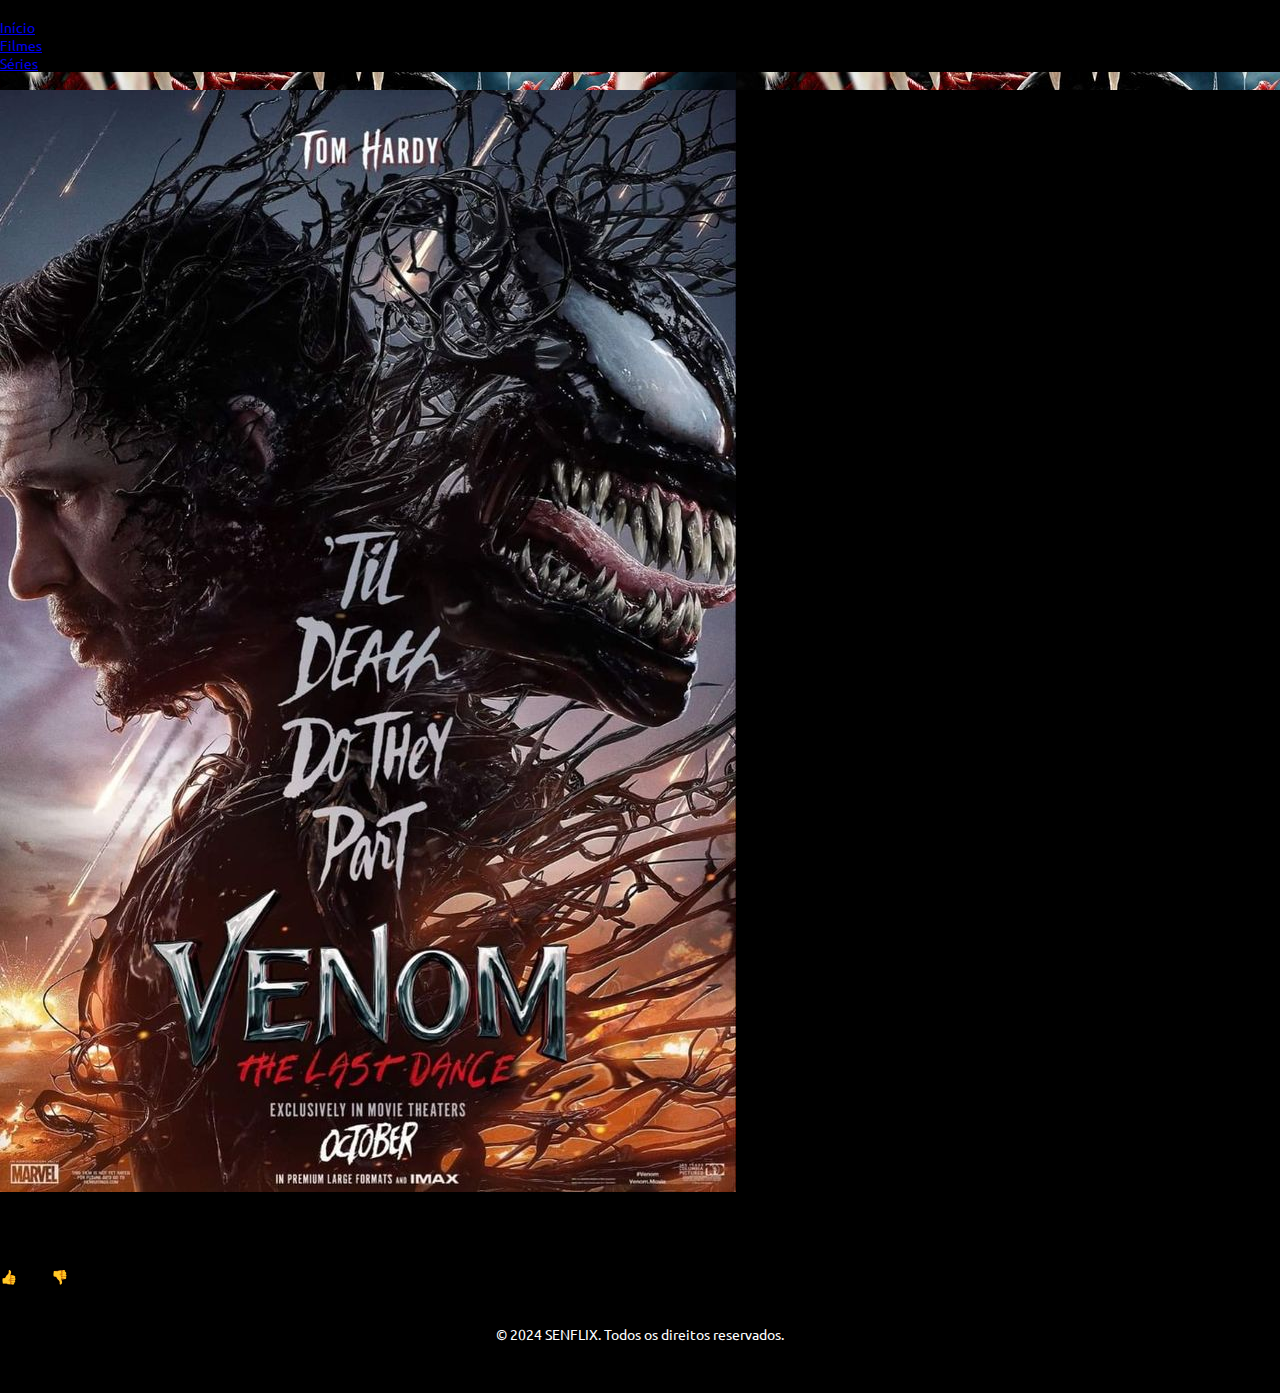
<file: SenaiFlix-kauã g/detalhes-do-filme/index.html>
<!DOCTYPE html>
<html lang="pt-BR">
<head>
    <meta charset="UTF-8">
    <meta name="viewport" content="width=device-width, initial-scale=1.0">
    <title>Senflix</title>
    <link rel="stylesheet" href="../assets/styles/global.css">
</head>
<body>
    <nav class="navbar">
        <div class="container">
            <h1>SENFLIX</h1>
            <ul class="nav-links">
                <li><a href="#inicio">Início</a></li>
                <li><a href="#filmes">Filmes</a></li>
                <li><a href="#series">Séries</a></li>
            </ul>
        </div>
    </nav>

    <header id="inicio" class="hero" style="background-image: url('../assets/styles/img/venom\ 2.jfif');">
        <div class="overlay"></div>
        <div class="hero-content">
            <div class="play-button">
                <span>&#9654;</span>
            </div>
        </div>
    </header>

    <main>
        <section id="filme-destaque" class="movie-details">
            <div class="movie-poster">
                <img src="../assets/styles/img/venom.jfif" alt="Pôster do Filme">
            </div>
            <div class="movie-info">
                <h2>Venom: A Última Rodada</h2>
                <div class="info-badges">
                    <span class="age-rating">16</span>
                    <span>Ação, Ficção Científica, Aventura</span>
                    <span>(2024)</span>
                </div>
                <p><strong>Duração do filme:</strong> 1h 50m</p>
                <p>Eddie e Venom estão fugindo. Perseguidos pelos dois mundos, a dupla é forçada a tomar uma decisão devastadora que vai fechar as cortinas da última rodada de Venom e Eddie.</p>
                <div class="rating">
                    <span>👍 60%</span>
                    <span>👎 40%</span>
                </div>
            </div>
        </section>
    </main>

    <footer>
        <p>&copy; 2024 SENFLIX. Todos os direitos reservados.</p>
    </footer>
</body>
</html>
</file>
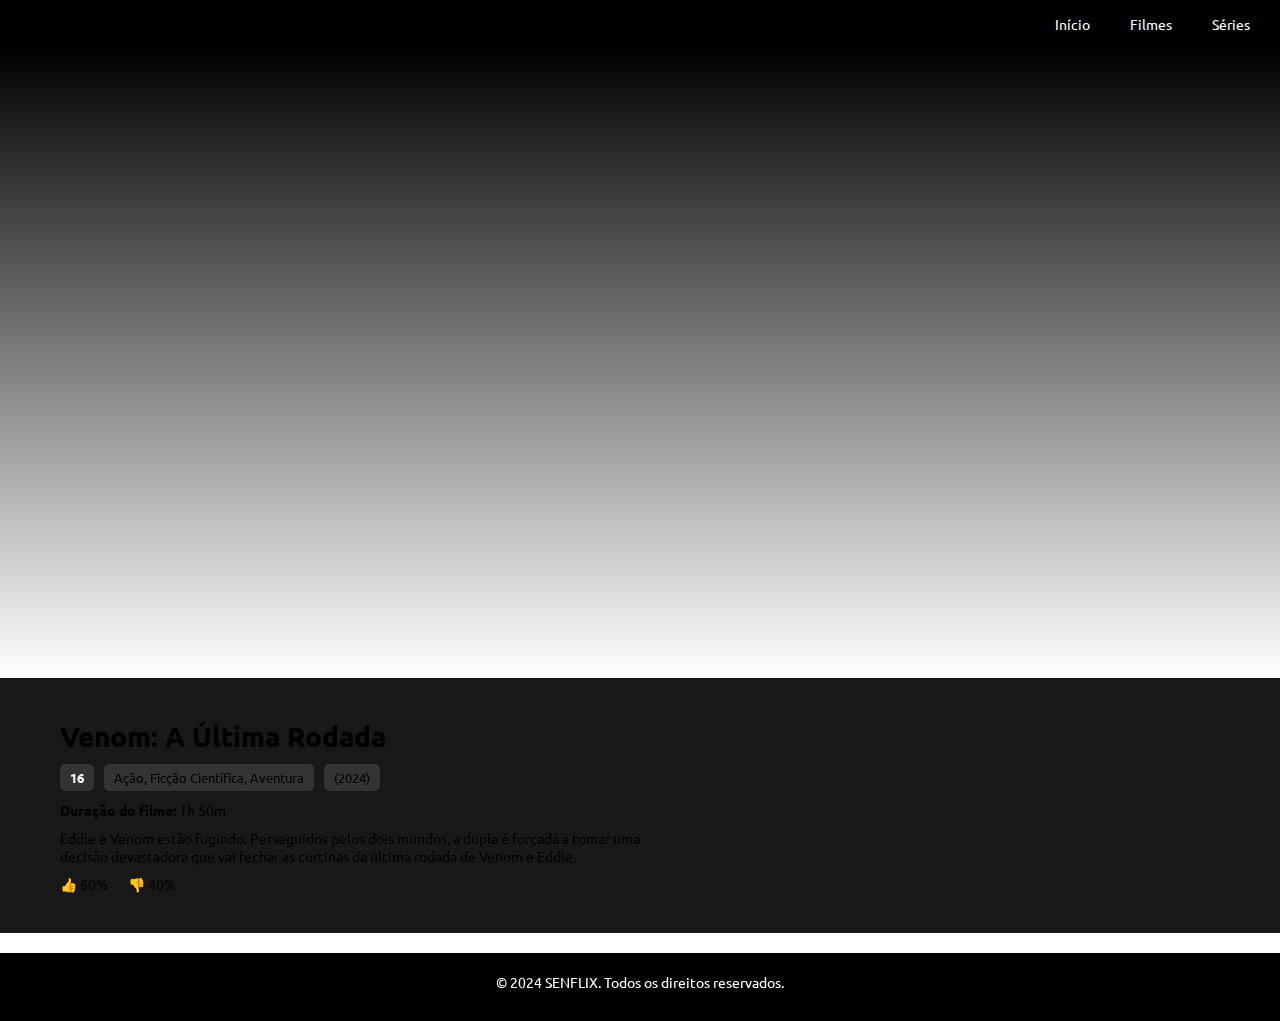
<file: SenaiFlix/detalhes-do-filme/index.html>
<!DOCTYPE html>
<html lang="pt-BR">
<head>
    <meta charset="UTF-8">
    <meta name="viewport" content="width=device-width, initial-scale=1.0">
    <title>Senflix</title>
    <link rel="stylesheet" href="../assets/styles/global.css">
</head>
<body>
    <nav class="navbar">
        <div class="container">
            <h1>SENFLIX</h1>
            <ul class="nav-links">
                <li><a href="#inicio">Início</a></li>
                <li><a href="#filmes">Filmes</a></li>
                <li><a href="#series">Séries</a></li>
            </ul>
        </div>
    </nav>

    <header id="inicio" class="hero" >
        <!-- <div class="overlay"></div>
        <div class="hero-content">
            <div class="play-button">
                <span>&#9654;</span>
            </div>
        </div> -->

        <iframe  width="1920px" height="1080px" src="https://www.youtube.com/embed/5UVaA6SGRZA" title="Guardiões da Galáxia: Volume 3 | Marvel Studios | Trailer Oficial Dublado" frameborder="0" allow="accelerometer; autoplay; clipboard-write; encrypted-media; gyroscope; picture-in-picture; web-share" referrerpolicy="strict-origin-when-cross-origin" allowfullscreen></iframe>

    
    </header>
   <main>
        <section id="filme-destaque" class="movie-details">
            <!-- <div class="movie-poster">
                <img src="../assets/styles/img/venom.jfif" alt="Pôster do Filme">
            </div> -->
            <div class="movie-info">
                <h2>Venom: A Última Rodada</h2>
                <div class="info-badges">
                    <span class="age-rating">16</span>
                    <span>Ação, Ficção Científica, Aventura</span>
                    <span>(2024)</span>
                </div>
                <p><strong>Duração do filme:</strong> 1h 50m</p>
                <p>Eddie e Venom estão fugindo. Perseguidos pelos dois mundos, a dupla é forçada a tomar uma decisão devastadora que vai fechar as cortinas da última rodada de Venom e Eddie.</p>
                <div class="rating">
                    <span>👍 60%</span>
                    <span>👎 40%</span>
                </div>
            </div>
        </section>
    </main>

    <footer>
        <p>&copy; 2024 SENFLIX. Todos os direitos reservados.</p>
    </footer>
</body>
</html>
</file>
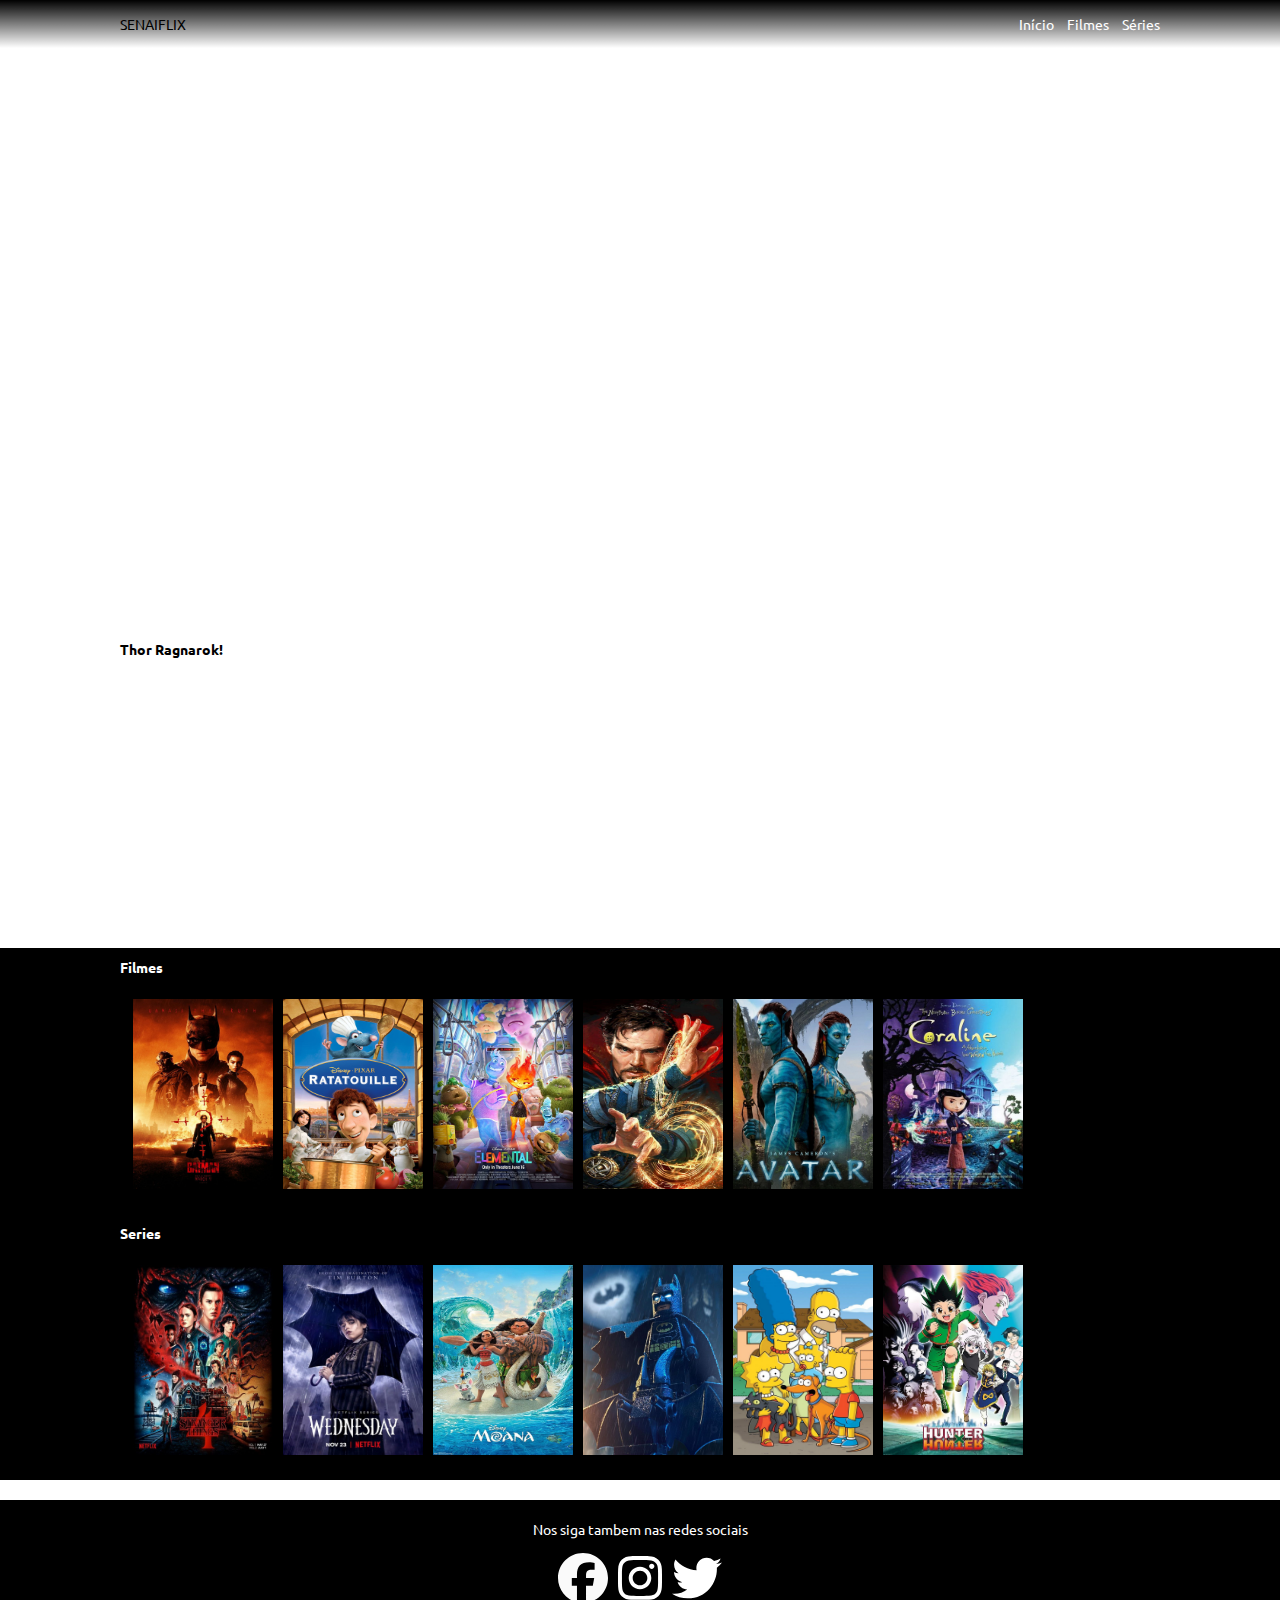
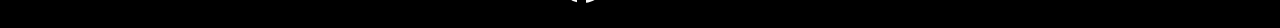
<file: SenaiFlix/Home/index.html>
<!DOCTYPE html>
<html lang="pt-BR">

<head>
    <meta charset="UTF-8">
    <meta name="viewport" content="width=device-width, initial-scale=1.0">
    <title>SENAIFLIX - Filmes e Séries</title>
    <link rel="stylesheet" href="../assets/styles/global.css">
</head>

<body>
    <header>
        <div>
            <span>SENAIFLIX</span>
        </div>

        <nav>
            <a href="#">Início</a>
            <a href="#">Filmes</a>
            <a href="#">Séries</a>
        </nav>
    </header>
    <main>
        <section class="banner">
            <div>
                <h1>Thor Ragnarok!</h1>
                <p>Após a morte de seu pai, Thor precisa lutar com sua meia irmã para salvar Asgard!Após a morte de seu
                    pai, Thor precisa lutar com sua meia irmã para salvar Asgard!Após a morte de seu pai, Thor precisa
                    lutar com sua meia irmã para salvar Asgard!Após a morte de seu pai, Thor precisa lutar com sua meia
                    irmã para salvar Asgard!Após a morte de seu pai, Thor precisa lutar com sua meia irmã para salvar
                    Asgard!Após a morte de seu pai, Thor precisa lutar com sua meia irmã para salvar Asgard!Após a morte
                    de seu pai, Thor precisa lutar com sua meia irmã para salvar Asgard!</p>
            </div>
        </section>
        <section class="filmes-series">
            <h2>Filmes</h2>
            <div class="card-container">
                <div class="card"><img src="../assets/styles/img/Filme (1).jfif"></div>
                <div class="card"><img src="../assets/styles/img/Filme (2).jfif"></div>
                <div class="card"><img src="../assets/styles/img/Filme (3).jfif"></div>
                <div class="card"><img src="../assets/styles/img/Filme (4).jfif"></div>
                <div class="card"><img src="../assets/styles/img/Filme (5).jfif"></div>
                <div class="card"><img src="../assets/styles/img/Filme (6).jfif"></div>
            </div>
        </section>
        <section class="filmes-series">
            <h2>Series</h2>
            <div class="card-container">
                <div class="card"><img src="../assets/styles/img/Series (1).jfif"></div>
                <div class="card"><img src="../assets/styles/img/Series (2).jfif"></div>
                <div class="card"><img src="../assets/styles/img/Series (3).jfif"></div>
                <div class="card"><img src="../assets/styles/img/Series (4).jfif"></div>
                <div class="card"><img src="../assets/styles/img/Series (5).jfif"></div>
                <div class="card"><img src="../assets/styles/img/Series (6).jfif"></div>
            </div>
        </section>
    </main>
    <footer>
        <p>Nos siga tambem nas redes sociais</p>
        <div class="icons-container">
            <img src="../assets/styles/img/facebook.svg" alt="Facebook">
            <img src="../assets/styles/img/instagram.svg" alt="Instagram">
            <img src="../assets/styles/img/twitter.svg" alt="Twitter">
        </div>
    </footer>
</body>

</html>
</file>
<file: SenaiFlix-kauã g/assets/styles/global.css>
@import url('https://fonts.googleapis.com/css2?family=Ubuntu:ital,wght@0,300;0,400;0,500;0,700;1,300;1,400;1,500;1,700&display=swap');
/* Importa a fonte "Ubuntu" do Google Fonts, incluindo várias variações de peso e itálico. */

* {
    margin: 0px; /* Remove a margem padrão de todos os elementos */
    padding: 0px; /* Remove o preenchimento (padding) padrão de todos os elementos */
    box-sizing: border-box; /* Ajusta o box model para incluir padding e bordas no cálculo de largura e altura */
    font-size: 14px; /* Define o tamanho da fonte como 14px */
    font-family: "Ubuntu"; /* Define a fonte "Ubuntu" como a fonte principal */
    outline: none;
}

html {

    scroll-behavior: smooth;

}

/* @media screen and (max-width: 600px) {
    * {
      font-size: 8px !important; /* Ajusta o tamanho da fonte para 8px em telas pequenas (máximo de 600px)
    }
} */

body {
    background-color: black;
}

.cabecalho  {
    position: absolute; /* Posiciona o .cabecalho de forma absoluta, sobrepondo outros elementos */
    width: 100%; /* Define a largura do .cabecalho como 100% da tela */
    background: rgb(0,0,0); /* Define a cor de fundo como preta */
    background: -moz-linear-gradient(180deg, rgba(0,0,0,1) 0%, rgba(255,255,255,0) 100%); /* Gradiente linear para navegadores antigos (Mozilla) */
    background: -webkit-linear-gradient(180deg, rgba(0,0,0,1) 0%, rgba(255,255,255,0) 100%); /* Gradiente linear para navegadores antigos (Webkit) */
    background: linear-gradient(180deg, rgba(0,0,0,1) 0%, rgba(255,255,255,0) 100%); /* Gradiente linear padrão (do preto para transparente) */
    filter: progid:DXImageTransform.Microsoft.gradient(startColorstr="#000000",endColorstr="#ffffff",GradientType=1); /* Gradiente para navegadores antigos (IE) */
    padding: 15px; /* Adiciona 15px de padding (espaçamento interno) */
    padding-left: 120px; 
    padding-right: 120px; 
    display: flex; /* Define o layout como flexbox */
    justify-content: space-between; /* Distribui o conteúdo de forma que haja espaço entre os itens no header */
    z-index: 1;
}

.cabecalho .logo {
    color: white; /* Define a cor do texto dentro de <span> no header como branca */
    text-decoration: none;
}

.cabecalho nav a {
    color: white; /* Define a cor dos links dentro do <nav> no header como branca */
    text-decoration: none; /* Remove o sublinhado dos links */
    margin-left: 10px; /* Adiciona uma margem de 10px à esquerda de cada link */
}

.banner {
    background-image: url("../imgs/bg.jpg"); /* Define a imagem de fundo do banner */
    background-size: cover; /* Faz com que a imagem cubra toda a área disponível */
    background-position: center; /* Centraliza a imagem de fundo */
    width: 100%; /* Define a largura do banner como 100% da largura da janela de visualização */
    height: 100vh; /* Define a altura do banner como 100% da altura da janela de visualização */
    display: flex; /* Usa flexbox para o layout */
    align-items: flex-end; /* Alinha os itens dentro do banner na parte inferior */
    padding-left: 120px; /* Adiciona 120px de padding à esquerda */
    padding-right: 120px; /* Adiciona 120px de padding à esquerda */
    padding-bottom: 200px; /* Adiciona 200px de padding na parte inferior */
    position: relative;
}

.banner h1 {
    color: white; /* Define a cor do texto do <h1> dentro do banner como branca */
    font-size: 3em; /* Define o tamanho da fonte como 3 vezes o tamanho padrão */
    margin-bottom: 10px;
}

.banner p {
    color: white; /* Define a cor do texto do <p> dentro do banner como branca */
    width: 60vw; /* Define a largura do parágrafo como 60% da largura da janela de visualização */
}

.banner .textos {

    z-index: 1;

}

.gradiente-de-baixo {

    height: 70vh;
    width: 100%;

    background-color: black;

    position: absolute;
    left: 0px;
    bottom: 0px;

    background: rgb(0,0,0);
    background: -moz-linear-gradient(0deg, rgba(0,0,0,1) 0%, rgba(0,0,0,0) 100%);
    background: -webkit-linear-gradient(0deg, rgba(0,0,0,1) 0%, rgba(0,0,0,0) 100%);
    background: linear-gradient(0deg, rgba(0,0,0,1) 0%, rgba(0,0,0,0) 100%);
    filter: progid:DXImageTransform.Microsoft.gradient(startColorstr="#000000",endColorstr="#000000",GradientType=1); 

}

.filmes-series {

    width: 100%;
    height: auto;
    background-color: black;
    min-height: 200px; /* Altura mínima */

    padding-top: 40px;
    padding-left: 120px;
    padding-right: 120px;

}

.filmes-series .inputs {

    display: flex;
    margin-bottom: 40px;

}

.filmes-series .inputs label {

    color: white;
    display: flex;
    flex-direction: column;
    align-items: flex-start;
    margin-right: 10px;

}

.filmes-series .inputs label input, 
.filmes-series .inputs label select {

    width: 250px;

    margin-top: 10px;
    background-color: black;
    border-radius: 7px;
    border: 1px solid white;
    padding: 5px;
    color: white;

}

.filmes-series h2 {

    color: white;
    font-size: 1.5em;

}

.filmes-series .card-container {

    width: 100%;
    height: auto;
    margin-top: 10px;

    display: flex;

}

.filmes-series .card {

    height: 180px;
    width: 120px;
    
    background-image: url("../imgs/spider-man_sem_volta_para_casa.jpg");
    background-size: cover;
    background-position: center;

    margin-right: 10px;

    border-radius: 7px;

}

footer {
    padding-top: 40px;
    padding-bottom: 40px;
    width: 100%;
    height: auto;
    background-color: black;
    display: flex;
    flex-direction: column;
    align-items: center;
}

footer p {
    color: white;
    margin-bottom: 10px;
}

footer .icons-container {
    display: flex;
}

footer .icons-container img {
    height: 50px;
    margin-right: 10px;
    margin-left: 10px;
}

/* TELA DE DETALHES - INÍCIO */
.detalhes_filme_container {

    padding-top: 100px;
    background-color: black;
    padding-left: 120px;
    padding-right: 120px;

}

/* SESSÃO VIDEO */
#video_trailer {
    width: 100%;
    height: 100vh;
    background-color: black;
}

/* SESSÃO MAIN */
main {
    min-height: 100vh;
}

/* SESSÃO INFORMAÇÕES */
.section_informacoes {
    width: 100%;
    display: flex;
    align-items: flex-start;
    gap: 100px;
    color: white;
}

.section_informacoes>img {
    height: 504px;
    border-radius: 7px;
    transition: 1s ease-in-out;
}

.section_informacoes>img:hover {
    scale: 1.05;
}

.section_informacoes>div {
    flex: 1;
    width: 100%;
    height: 100%;
    display: flex;
    flex-direction: column;
    gap: 25px;
}

.section_informacoes>div>h2 {
    font-size: 36px;
    font-weight: bold;
}

/* GÊNERO */
.section_informacoes>div>div {
    display: flex;
    align-items: center;
    gap: 14px;
    font-size: 16px;
    font-weight: 400;
}

.section_informacoes>div>p {
    font-size: 24px;
    font-weight: 400;
}

.section_informacoes .classificacao {

    height: 50px;

}

/* EXEMPLOS usando o nth-child */

/* DURAÇÃO DO FILME/SÉRIE */
.V>div>p:nth-child(3)>span {
    font-weight: 500;
}

/* AVALIAÇÃO */
.section_informacoes>div>div:nth-child(5)>div {
    font-size: 16px;
    display: flex;
    align-items: center;
    gap: 4px;
}

/* SESSÃO ELENCO */
.section_elenco {
    width: 100%;
    display: flex;
    flex-direction: column;
    color: white;
    margin-top: 100px;
}

.section_elenco>h3 {
    font-size: 24px;
    font-weight: 500;
}

.section_elenco>div {
    display: flex;
    align-items: flex-start;
    justify-content: space-between;
    flex-wrap: wrap;
}

.card_elenco {
    display: flex;
    flex-direction: column;
    align-items: center;
    gap: 4px;
}

.card_elenco>img {
    height: 200px;
    border-radius: 7px;
}

.card_elenco>span {
    font-size: 24px;
    font-weight: 400;
    width: 118px;
    text-align: center;
}

/* Cabecalho Mobile */
/* Removendo cabecalho mobile da visualizacao desktop */
#cabecalho-mobile {
    display: none;
}

/* Removendo botao de menu de hamburguer da visualizacao desktop */
.menu-de-hamburguer {
    display: none;
}

/* Media Query */
@media (max-width: 768px) {
    /* Quando a tela tiver 768px ou menor, estas regras CSS serão ativadas */
    .banner {
        padding-left: 15px;
        padding-right: 15px;
        padding-bottom: 35px;
    }
    .banner p {
        font-size: 20px;
        width: 100%;
        text-align: justify;
    }
    .gradiente-de-baixo {
        height: 90vh;
    }
    .filmes-series {
        padding-left: 15px;
        padding-right: 15px;
    }

    /* Forma 1 */
    /* .filmes-series .inputs {
        flex-direction: column;
    } */

    /* Forma 2 */
    .filmes-series .inputs {
        flex-wrap: wrap;
    }

    .filmes-series .inputs label {

        margin-bottom: 10px;

    }

    .filmes-series .card-container {

        flex-wrap: wrap;
        justify-content: space-between;

    }

    .filmes-series .card-container .card {

        flex-basis: calc(50% - 5px); /* Define o tamanho mínimo do card, width também funcionaria */
        /* Utilizei calc(50% - 5px) para descontar o margin-right: 10px que o .card tem, e como temos 2 cards por linha, dando removendo 5px de cada faz com que o elemento caiba perfeitamente */

        height: 230px;
        margin-bottom: 10px;

    }

    .filmes-series .card-container .card:nth-child(even) {

        margin-right: 0px !important;

    }

    /* CABECALHO MOBILE - INICIO */
    .menu-de-hamburguer {

        display: block;
        position: absolute;
        
        right: 15px;
        top: 15px;

        height: 80px;
        width: 80px;

        background-color: transparent;

        z-index: 1;
        border: none;

    }

    .menu-de-hamburguer img {

        width: 100%;
        height: 100%;

    }

    .cabecalho {

        display: none;

    }

    #cabecalho-mobile {

        display: none;

        height: 100vh;
        width: 100%;

        position: fixed;

        top: 0px;
        left: 0px;

        z-index: 2;

        background-color: black;

    }

    #cabecalho-mobile nav {

        display: flex;
        flex-direction: column;
        padding-top: 20vh;
        padding-left: 15px;

    }

    #cabecalho-mobile nav a {

        color: white;
        font-size: 4em;
        margin-bottom: 40px;

    }

    #cabecalho-mobile .botao-de-fechar {

        height: 80px;
        width: 80px;
        background-color: transparent;
        border: none;
        position: fixed;
        right: 5px;
        top: 5px;

    }
    
    #cabecalho-mobile .botao-de-fechar img {

        height: 100%;
        width: 100%;

    }

    /* CABECALHO MOBILE - FIM */

    /* DETALHES DE FILME - INICIO */
    .detalhes_filme_container {

        padding: 15px;

    }

    .section_informacoes .capa-filme {

        width: 100%;

    }

    .section_informacoes {

        flex-direction: column;
        gap: 0px;

    }
    
    .section_informacoes h2 {

        margin-top: 20px;

    }

    .elenco_container {

        margin-top: 15px;

    }

    .elenco_container .card_elenco {

        display: flex;
        align-items: flex-start;
        justify-content: space-between;
        flex-wrap: wrap;
        gap: 0px;
        flex-basis: calc(50% - 5px);
        margin-bottom: 15px;

    }

    .elenco_container .card_elenco span {

        text-align: center;
        width: 100%;
        margin-top: 10px;
        padding: 0px 10px;

    }
    
    .elenco_container .card_elenco img {

        height: unset;
        width: 100%;

    }
    /* DETALHES DE FILME - FINAL */

}
</file>
<file: SenaiFlix/assets/styles/global.css>
@import url('https://fonts.googleapis.com/css2?family=Ubuntu:ital,wght@0,300;0,400;0,500;0,700;1,300;1,400;1,500;1,700&display=swap');

* {
    margin: 0px;
    padding: 0px;
    box-sizing: border-box;
    font-size: 14px;
    font-family: "Ubuntu";
}

header {

    background: rgb(0, 0, 0);
    background: -moz-linear-gradient(180deg, rgba(0, 0, 0, 1) 0%, rgba(255, 255, 255, 0) 100%);
    background: -webkit-linear-gradient(180deg, rgba(0, 0, 0, 1) 0%, rgba(255, 255, 255, 0) 100%);
    background: linear-gradient(180deg, rgba(0, 0, 0, 1) 0%, rgba(255, 255, 255, 0) 100%);
    filter: progid:DXImageTransform.Microsoft.gradient(startColorstr="#000000", endColorstr="#ffffff", GradientType=1);
    padding: 15px;
    display: flex;
    padding-left: 120px;
    padding-right: 120px;
    justify-content: space-between;
}

header h1 {
    color: white;
}

header nav a {
    color: white;
    text-decoration: none;
    margin-left: 10px;
}

.banner {
    background-size: cover;
    background-position: center;
    width: 100vw;
    height: 100vh;
    display: flex;
    align-items: flex-end;
    padding-left: 120px;
    padding-right: 120px;
    padding-bottom: 200px;
}

.banner span{
    color: rgb(255, 0, 0);
    font-size: 3em;
}

.banner p {
    color: white;
    width: 60vw;
}

.filmes-series {
    width: 100vw;
    height: auto;
    min-height: 200px;
    background-color: #000;
    padding: 10px;
    padding-left: 120px;
    padding-right: 120px;
}

.card img {
    height: 200px;
    width: 150px;
    justify-content: space-between;
    margin: 5%;
    padding: 5px;
}

.filmes-series h2 {
    color: #fff;
}

.filmes-series .card-container {
    background-color: rgba(0, 0, 0, 0.068);
    width: 100%;
    margin-top: 10px;
    display: flex;
}

.filmes-series {
    background-size: cover;
    background-position: center;
    margin-right: 10px;
}

footer {
    width: 100%;
    height: auto;
    background-color: #000;
    display: flex;
    flex-direction: column;
    align-items: center;
}

footer p {
    color: #fff;
    margin-bottom: 10px;
}

footer img {
    color: #fff;
    margin: 5px;
}

footer .icons-container {
    display: flex;
}

footer .icons-container img {
    height: 50px;
}

/* Navegação */
.navbar {
    background: #000;
    padding: 15px 20px;
    position: sticky;
    top: 0;
    z-index: 1000;
}

.navbar .container {
    display: flex;
    justify-content: space-between;
    align-items: center;
}

.navbar .logo {
    font-size: 1.5rem;
    color: white;
}

.navbar .logo span {
    color: red;
}

.navbar .nav-links {
    list-style: none;
    display: flex;
    gap: 20px;
}

.navbar .nav-links li a {
    color: white;
    text-decoration: none;
    padding: 5px 10px;
    transition: background 0.3s;
}

.navbar .nav-links li a:hover {
    background: #444;
    border-radius: 5px;
}

/* Hero Section */
.hero {
    height: 70vh;
    background-size: cover;
    background-position: center;
    display: flex;
    align-items: center;
    justify-content: center;
}

.hero .overlay {
    position: absolute;
    top: 0;
    left: 0;
    width: 100%;
    height: 100%;
    background: rgba(0, 0, 0, 0.5);
}

.hero-content {
    position: relative;
    z-index: 1;
    text-align: center;
}

.play-button {
    background: rgba(0, 0, 0, 0.7);
    color: black;
    border-radius: 50%;
    width: 60px;
    height: 60px;
    display: flex;
    align-items: center;
    justify-content: center;
    font-size: 2rem;
    cursor: pointer;
    transition: background 0.3s;
}

.play-button:hover {
    background: rgba(255, 255, 255, 1);
}

/* Movie Details */
.movie-details {
    display: flex;
    align-items: center;
    gap: 30px;
    padding: 40px 60px;
    background: #181818;
}

.movie-poster img {
    border-radius: 10px;
    width: 300px;
    box-shadow: 0 4px 8px rgba(0, 0, 0, 0.7);
}

.movie-info {
    max-width: 600px;
}

.movie-info h2 {
    font-size: 2rem;
    margin-bottom: 10px;
}

.info-badges {
    display: flex;
    gap: 10px;
    align-items: center;
    margin: 10px 0;
}

.info-badges span {
    background: #333;
    padding: 5px 10px;
    border-radius: 5px;
    font-size: 0.9rem;
}

.age-rating {
    color:#fff ;
    font-weight: bold;
}

.movie-info p {
    font-size: 1rem;
    margin: 10px 0;
}

.rating {
    display: flex;
    gap: 20px;
    margin-top: 10px;
    font-size: 1.1rem;
}

/* Rodapé */
footer {
    text-align: center;
    padding: 20px;
    background: #000;
    color: white;
    margin-top: 20px;
}

.trailer {
    width: 100%;
    height: 100vh;
    background-color: black;
}
</file>
